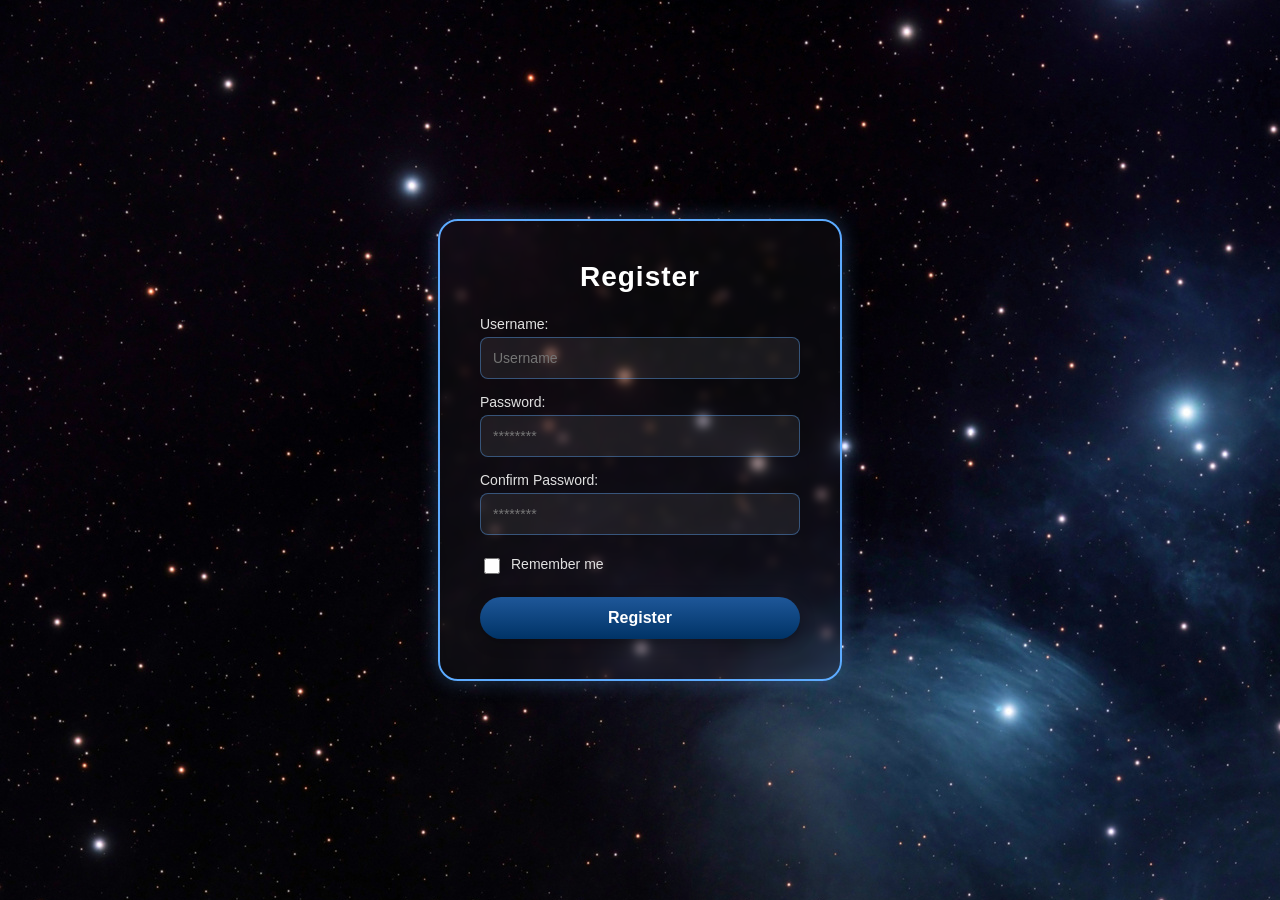
<file: index.html>
<!doctype html>
<html lang="en">
  <head>
    <meta charset="UTF-8" />
    <meta name="viewport" content="width=device-width, initial-scale=1.0" />
    <title>Sothearith</title>
    <link rel="icon" href="./src/Dino.png" />
    <link rel="stylesheet" href="./style/style.css" />
  </head>
  <body>
    <div class="login-card">
      <h2>Register</h2>

      <form onsubmit="register(event)">
        <div class="input-group">
          <label for="username">Username:</label>
          <input type="text" id="username" placeholder="Username" required />
        </div>

        <div class="input-group">
          <label for="password">Password:</label>
          <input
            type="password"
            id="password"
            placeholder="********"
            required
          />
        </div>

        <div class="input-group">
          <label for="passwordConfirm">Confirm Password:</label>
          <input
            type="password"
            id="passwordConfirm"
            placeholder="********"
            required
          />
        </div>

        <div class="remember-me">
          <input type="checkbox" id="remember" />
          <label for="remember">Remember me</label>
        </div>

        <button type="submit" class="login-button">Register</button>
      </form>
    </div>
    <script src="./javascript/script.js"></script>
  </body>
</html>
</file>
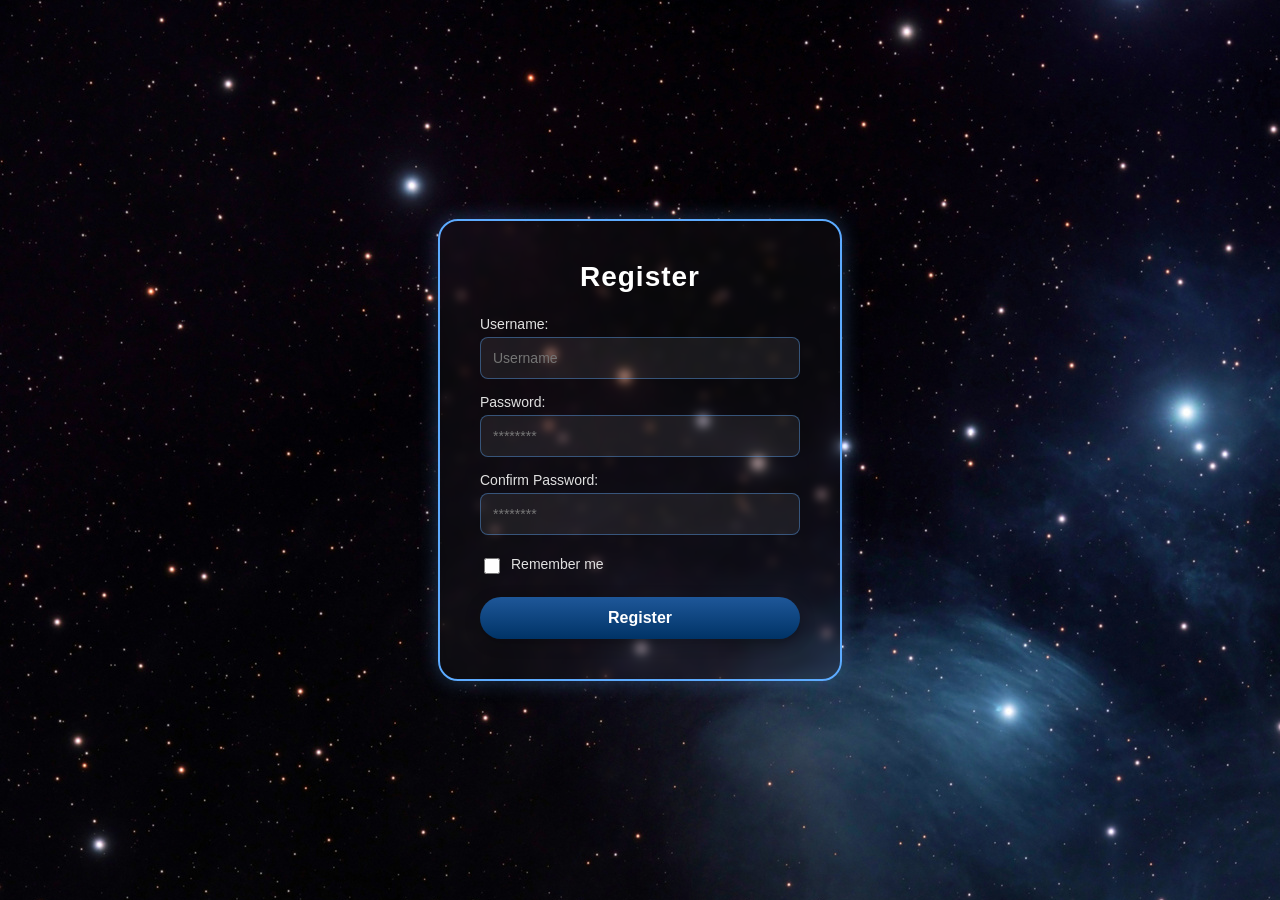
<file: html/index.html>
<!doctype html>
<html lang="en">
  <head>
    <meta charset="UTF-8" />
    <meta name="viewport" content="width=device-width, initial-scale=1.0" />
    <title>Sothearith</title>
    <link rel="icon" href="/src/Dino.png" />
    <link rel="stylesheet" href="/style/style.css" />
  </head>
  <body>
    <div class="login-card">
      <h2>Register</h2>

      <form onsubmit="register(event)">
        <div class="input-group">
          <label for="username">Username:</label>
          <input type="text" id="username" placeholder="Username" required />
        </div>

        <div class="input-group">
          <label for="password">Password:</label>
          <input
            type="password"
            id="password"
            placeholder="********"
            required
          />
        </div>

        <div class="input-group">
          <label for="passwordConfirm">Confirm Password:</label>
          <input
            type="password"
            id="passwordConfirm"
            placeholder="********"
            required
          />
        </div>

        <div class="remember-me">
          <input type="checkbox" id="remember" />
          <label for="remember">Remember me</label>
        </div>

        <button type="submit" class="login-button">Register</button>
      </form>
    </div>
    <script src="/javascript/script.js"></script>
  </body>
</html>
</file>
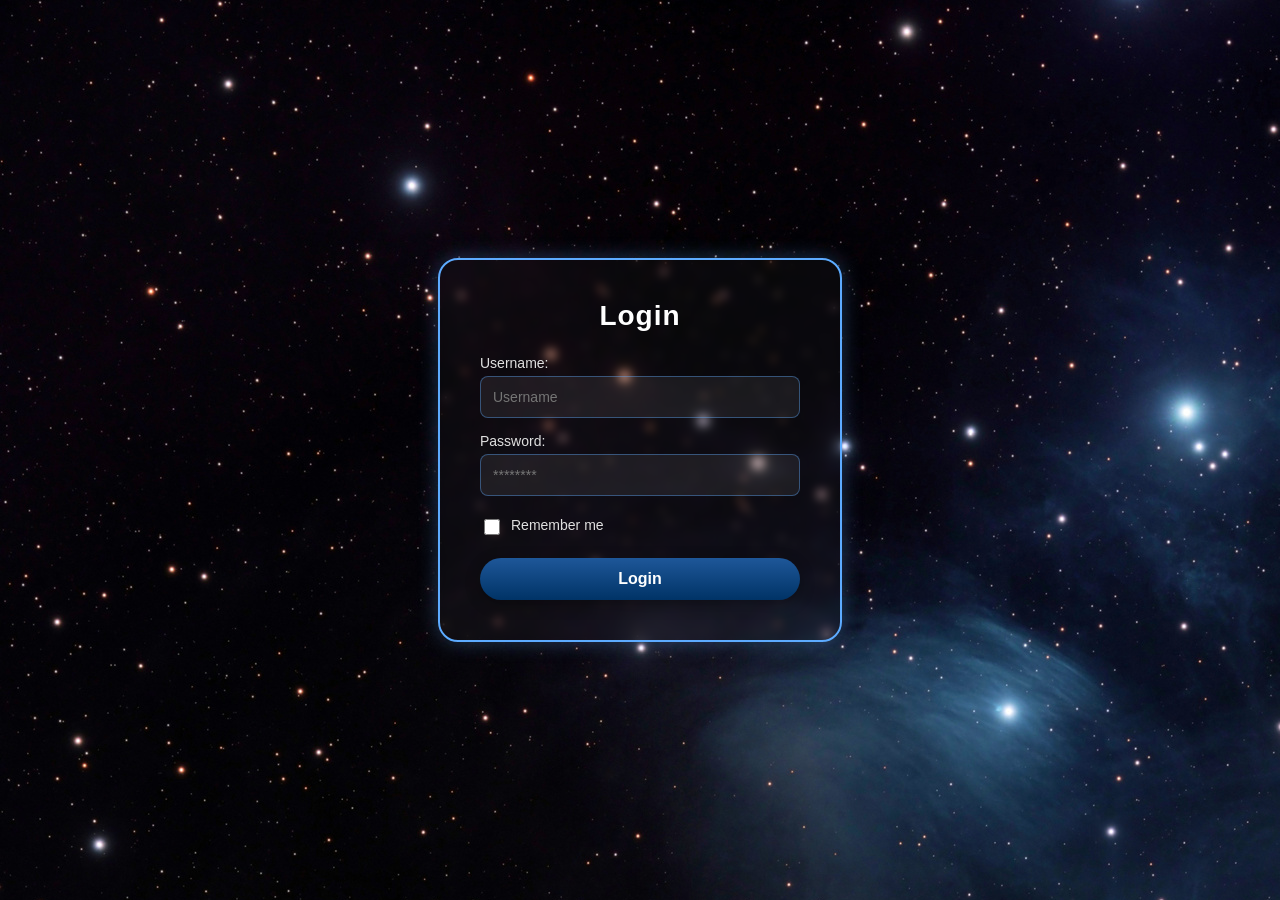
<file: html/login.html>
<!doctype html>
<html lang="en">
  <head>
    <meta charset="UTF-8" />
    <meta name="viewport" content="width=device-width, initial-scale=1.0" />
    <title>Sothearith - Login</title>
    <link rel="icon" href="../src/Dino.png" />
    <link rel="stylesheet" href="../style/style.css" />
  </head>
  <body>
    <div class="login-card">
      <h2>Login</h2>

      <form onsubmit="login(event)">
        <div class="input-group">
          <label for="usernameInput">Username:</label>
          <input
            type="text"
            id="usernameInput"
            placeholder="Username"
            required
          />
        </div>

        <div class="input-group">
          <label for="passwordInput">Password:</label>
          <input
            type="password"
            id="passwordInput"
            placeholder="********"
            required
          />
        </div>

        <div class="remember-me">
          <input type="checkbox" id="remember" />
          <label for="remember">Remember me</label>
        </div>

        <button type="submit" class="login-button">Login</button>
      </form>
    </div>
    <script src="../javascript/script.js"></script>
  </body>
</html>
</file>
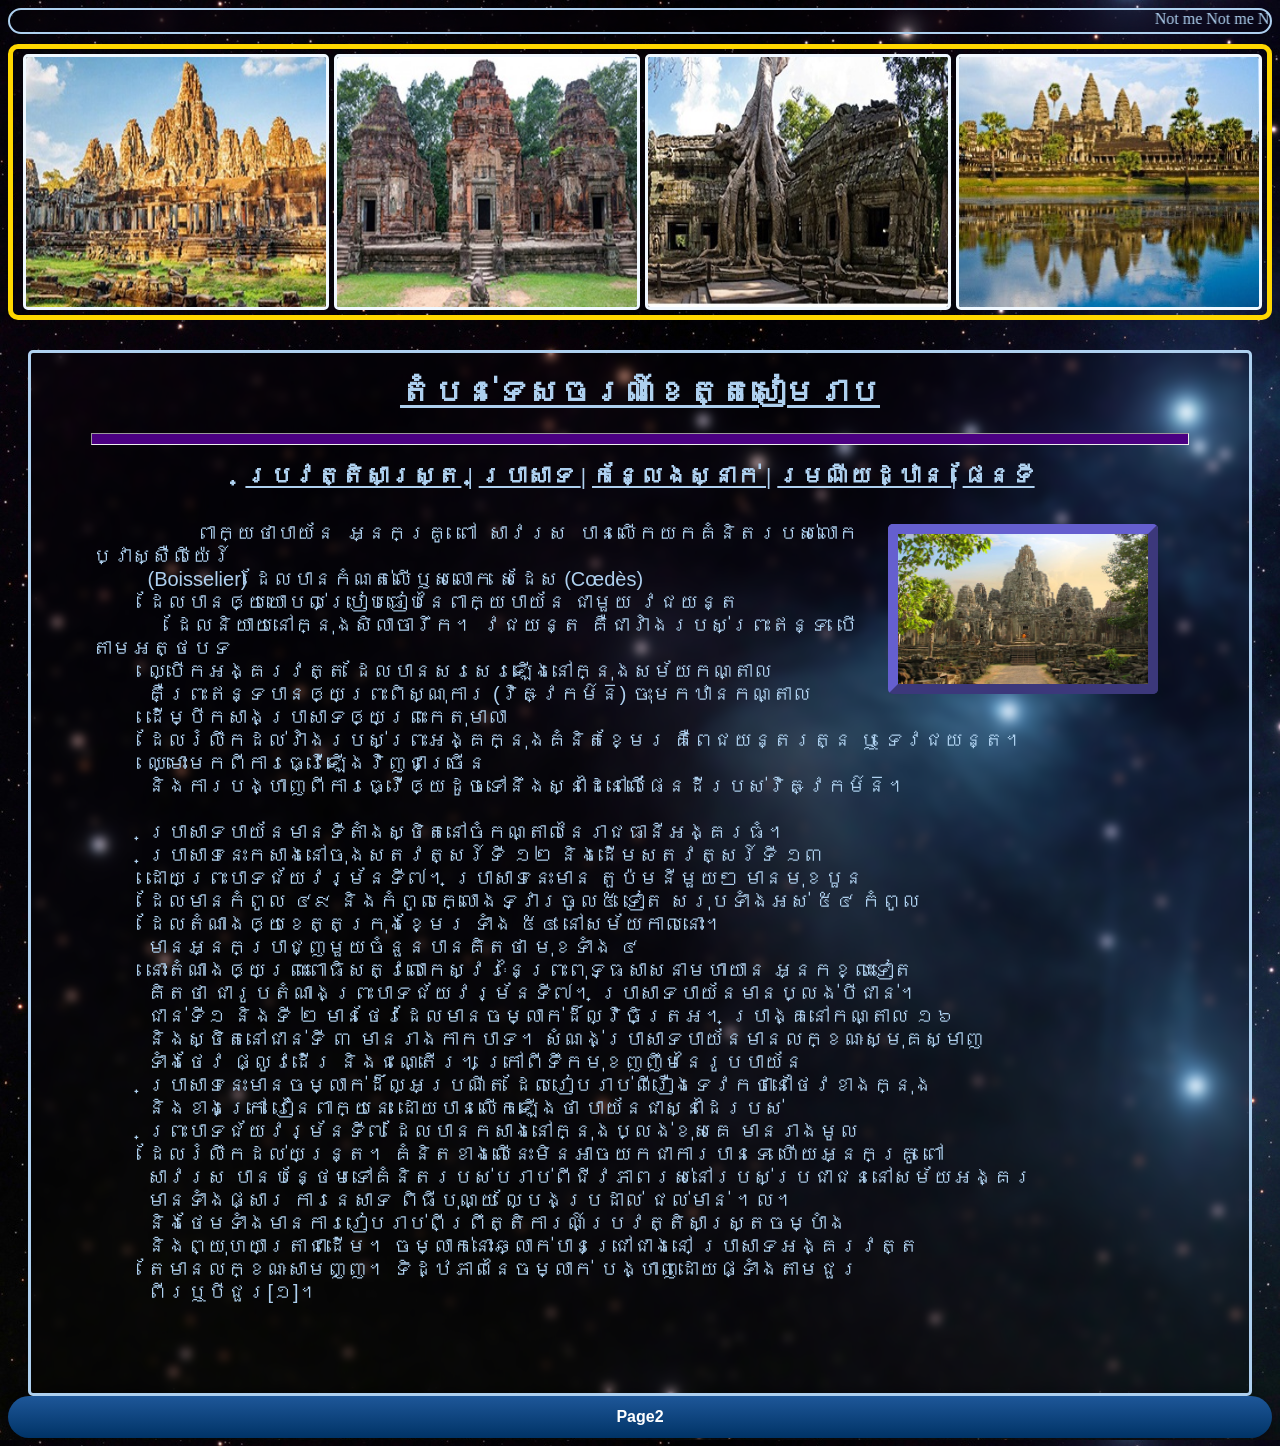
<file: html/page1.html>
<!doctype html>
<html lang="en">
  <head>
    <meta charset="UTF-8" />
    <meta name="viewport" content="width=device-width, initial-scale=1.0" />
    <title>Sothearith</title>
    <link rel="icon" href="../src/Dino.png" />
    <link rel="stylesheet" href="../style/page1.css" />
  </head>
  <body>
    <div class="topbar">
      <marquee>
        <div class="toptext">Not me Not me Not me Not me Not me</div>
      </marquee>
    </div>

    <div class="photos">
      <div class="photo">
        <a href="https://en.wikipedia.org/wiki/Bayon">
          <img src="../src/1.jpg" title="Bayon temple" />
        </a>
      </div>
      <div class="photo">
        <a href="https://en.wikipedia.org/wiki/Preah_Ko">
          <img src="../src/2.jpg" title="Preah Ko temple" />
        </a>
      </div>
      <div class="photo">
        <a href="https://en.wikipedia.org/wiki/Ta_Prohm">
          <img src="../src/3.jpg" title="Ta Prom temple" />
        </a>
      </div>
      <div class="photo">
        <a href="https://en.wikipedia.org/wiki/Angkor_Wat">
          <img src="../src/4.jpg" title="Angkor Wat" />
        </a>
      </div>
    </div>
    <div class="container">
      <div class="First">
        <font face="Khmer OS Muol Light">
          <u>
            <h1>តំបន់ទេសចរណ៍ខេត្តសៀមរាប</h1>
          </u>
        </font>
      </div>

      <hr />

      <div class="middle">
        <h2>
          <u>ប្រវត្តិសាស្រ្ត</u>
          <b>|</b>
          <u> ប្រាសាទ </u>
          <b>|</b>
          <u>កន្លែងស្នាក់ </u>
          <b>|</b>
          <u>រមណីយដ្ឋាន </u>
          <b>|</b>
          <u> ផែនទី</u>
        </h2>
      </div>

      <div class="buttom">
        <p align="justify">
          <img
            src="../src/unnamed.jpg"
            align="right"
            vspace="25px"
            hspace="30px"
            width="250px"
            height="150px"
          />
          ពាក្យថាបាយ័ន អ្នកគ្រូ ពៅ សាវរស បានលើកយកគំនិតរបស់លោក ប្វាស្សឺលីយ៉េរ៍
          (Boisselier) ដែលបានកំណត់លើឫសលោក សេដែស (Cœdès)
          ដែលបានឲ្យយោបល់ប្រៀបធៀបនៃពាក្យបាយ័ន ជាមួយ វជយន្ត
          ដែលនិយាយនៅក្នុងសិលាចារឹក។ វជយន្ត គឺជាវាំងរបស់ព្រះឥន្ទ បើតាមអត្ថបទ
          ល្បើកអង្គរវត្ត ដែលបានសរសេរឡើងនៅក្នុងសម័យកណ្តាល
          គឺព្រះឥន្ទបានឲ្យព្រះពិស្ណុការ (វិឝ្វកម៌ន៑) ចុះមកឋានកណ្តាល
          ដើម្បីកសាងប្រាសាទឲ្យព្រះកេតុមាលា
          ដែលរំលឹកដល់វាំងរបស់ព្រះអង្គក្នុងគំនិតខ្មែរ គឺពេជយន្តរត្ន ឬ ទេវជយន្ត។
          ឈ្មោះមកពីការធ្វើឡើងវិញជាច្រើន
          និងការបង្ហាញពីការធ្វើឲ្យដូចទៅនឹងស្នាដៃនៅលើផែនដីរបស់វិឝ្វកម៌ន៑។<br />
          ប្រាសាទបាយ័នមានទីតាំងស្ថិតនៅចំកណ្តាលនៃរាជធានីអង្គរធំ។
          ប្រាសាទនេះកសាងនៅចុងសតវត្សរ៍ទី ១២ និងដើមសតវត្សរ៍ទី ១៣
          ដោយព្រះបាទជ័យវរ្ម័នទី៧។ ប្រាសាទនេះមាន តួប៉មនីមួយៗ មានមុខបួន
          ដែលមានកំពូល ៤៩ និងកំពូលក្លោងទ្វារចូល៥ ទៀត សរុបទាំងអស់ ៥៤ កំពូល
          ដែលតំណាងឲ្យខេត្តក្រុងខ្មែរ ទាំង ៥៤ នៅសម័យកាលនោះ។
          មានអ្នកប្រាជ្ញមួយចំនួនបានគិតថា មុខទាំង ៤
          នោះតំណាងឲ្យព្រះពោធិសត្វលោកេស្វរៈនៃព្រះពុទ្ធសាសនាមហាយាន អ្នកខ្លះទៀត
          គិតថា ជារូបតំណាងព្រះបាទជ័យវរ្ម័នទី៧។ ប្រាសាទបាយ័នមានប្លង់បីជាន់។
          ជាន់ទី១ និងទី ២ មានថែវដែលមានចម្លាក់ដ៏ល្វិចិត្រអ។ ប្រាង្គនៅកណ្តាល ១៦
          និងស្ថិតនៅជាន់ទី ៣ មានរាងកាកបាទ។ សំណង់ប្រាសាទបាយ័នមានលក្ខណៈស្មុគស្មាញ
          ទាំងថែវ ផ្លូវដើរ និងជណ្តើរ។ ក្រៅពីទឹកមុខញញឹមនៃរូបបាយ័ន
          ប្រាសាទនេះមានចម្លាក់ដ៏ល្អប្រណីត ដែលរៀបរាប់ពីរឿងទេវកថានៅថែវខាងក្នុង
          និងខាងក្រៅ រៀនៃពាក្យនេះ ដោយបានលើកឡើងថា បាយ័នជាស្នាដៃរបស់
          ព្រះបាទជ័យវរ្ម័នទី៧ ដែលបានកសាងនៅក្នុងប្លង់ខុសគេ មានរាងមូល
          ដែលរំលឹកដល់យន្ត្រ។ គំនិតខាងលើនេះមិនអាចយកជាការបានទេ ហើយអ្នកគ្រូ ពៅ
          សាវរស បានបន្ថែមទៅគំនិតរបស់បរាប់ពីជីវភាពរស់នៅរបស់ប្រជាជននៅសម័យអង្គរ
          មានទាំងផ្សារ ការនេសាទ ពិធីបុណ្យ ល្បែងប្រដាល់ ជល់មាន់ ។ល។
          និងថែមទាំងមានការរៀបរាប់ពីព្រឹត្តិការណ៍ប្រវត្តិសាស្រ្តចម្បាំង
          និងព្យុហយាត្រាជាដើម។ ចម្លាក់នោះឆ្លាក់បានជ្រៅជាងនៅ ប្រាសាទអង្គរវត្ត
          តែមានលក្ខណៈសាមញ្ញ។ ទិដ្ឋភាពនៃចម្លាក់ បង្ហាញដោយផ្ទាំងតាមជួរ
          ពីរឬបីជួរ[១]។
        </p>
      </div>
    </div>
    <button type="button" onclick="page2()" class="button">Page2</button>
    <script src="../javascript/script.js"></script>
  </body>
</html>
</file>
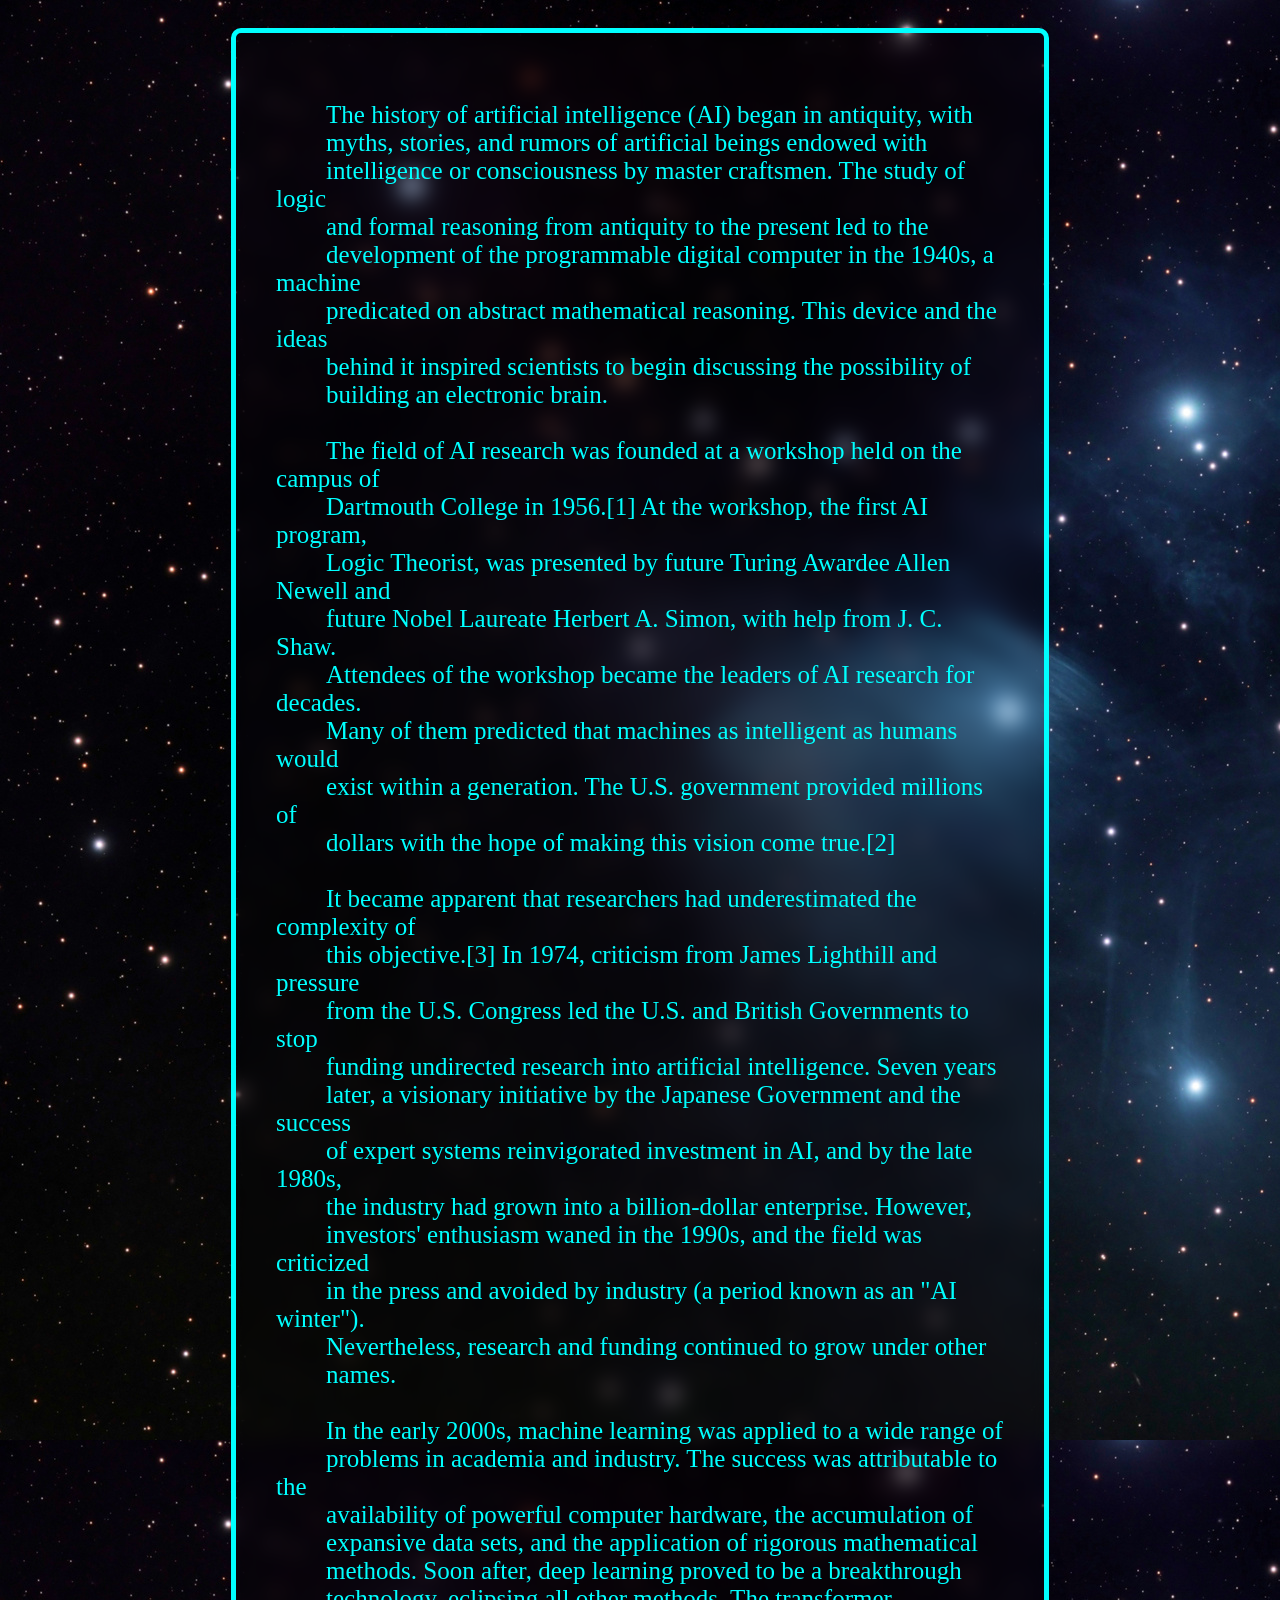
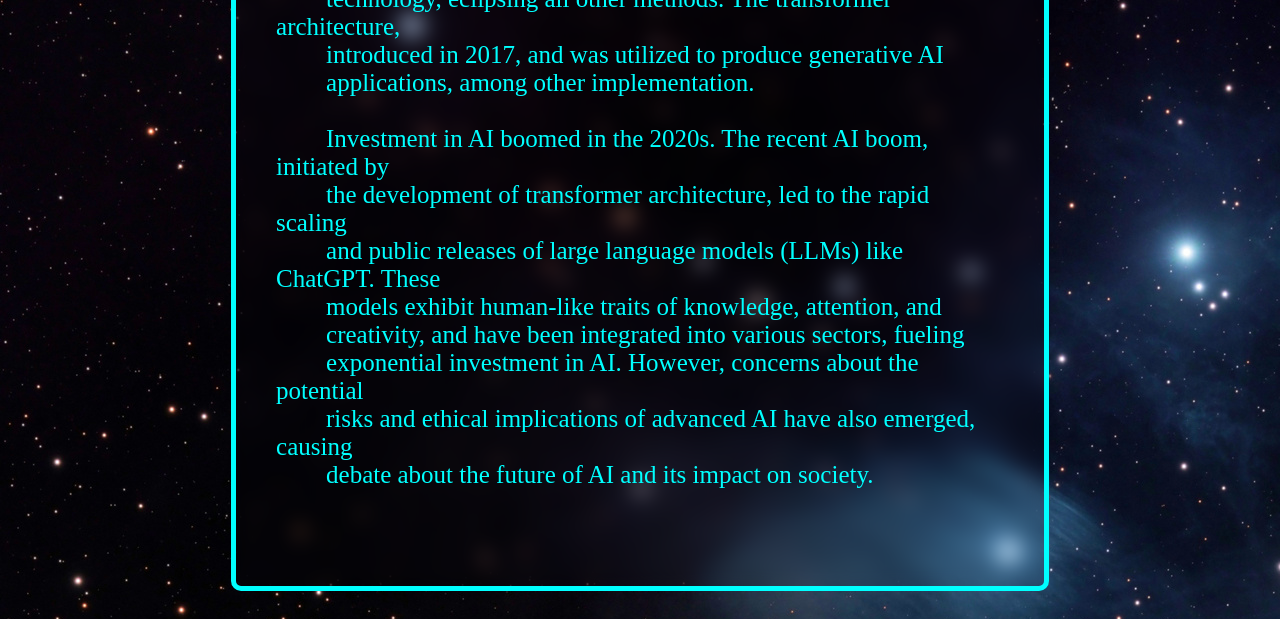
<file: html/page2.html>
<!doctype html>
<html lang="en">
  <head>
    <meta charset="UTF-8" />
    <meta name="viewport" content="width=device-width, initial-scale=1.0" />
    <title>Sothearith</title>
    <link rel="icon" href="../src/Dino.png" />
    <link rel="stylesheet" href="../style/page2.css" />
  </head>
  <body>
    <div class="test">
      <div class="text">
        The history of artificial intelligence (AI) began in antiquity, with
        myths, stories, and rumors of artificial beings endowed with
        intelligence or consciousness by master craftsmen. The study of logic
        and formal reasoning from antiquity to the present led to the
        development of the programmable digital computer in the 1940s, a machine
        predicated on abstract mathematical reasoning. This device and the ideas
        behind it inspired scientists to begin discussing the possibility of
        building an electronic brain.<br />
        The field of AI research was founded at a workshop held on the campus of
        Dartmouth College in 1956.[1] At the workshop, the first AI program,
        Logic Theorist, was presented by future Turing Awardee Allen Newell and
        future Nobel Laureate Herbert A. Simon, with help from J. C. Shaw.
        Attendees of the workshop became the leaders of AI research for decades.
        Many of them predicted that machines as intelligent as humans would
        exist within a generation. The U.S. government provided millions of
        dollars with the hope of making this vision come true.[2]<br />
        It became apparent that researchers had underestimated the complexity of
        this objective.[3] In 1974, criticism from James Lighthill and pressure
        from the U.S. Congress led the U.S. and British Governments to stop
        funding undirected research into artificial intelligence. Seven years
        later, a visionary initiative by the Japanese Government and the success
        of expert systems reinvigorated investment in AI, and by the late 1980s,
        the industry had grown into a billion-dollar enterprise. However,
        investors' enthusiasm waned in the 1990s, and the field was criticized
        in the press and avoided by industry (a period known as an "AI winter").
        Nevertheless, research and funding continued to grow under other
        names.<br />
        In the early 2000s, machine learning was applied to a wide range of
        problems in academia and industry. The success was attributable to the
        availability of powerful computer hardware, the accumulation of
        expansive data sets, and the application of rigorous mathematical
        methods. Soon after, deep learning proved to be a breakthrough
        technology, eclipsing all other methods. The transformer architecture,
        introduced in 2017, and was utilized to produce generative AI
        applications, among other implementation.<br />
        Investment in AI boomed in the 2020s. The recent AI boom, initiated by
        the development of transformer architecture, led to the rapid scaling
        and public releases of large language models (LLMs) like ChatGPT. These
        models exhibit human-like traits of knowledge, attention, and
        creativity, and have been integrated into various sectors, fueling
        exponential investment in AI. However, concerns about the potential
        risks and ethical implications of advanced AI have also emerged, causing
        debate about the future of AI and its impact on society.<br />
      </div>
    </div>
  </body>
</html>
</file>
<file: style/style.css>
/* General Page Setup */
body {
  margin: 0;
  padding: 0;
  display: flex;
  justify-content: center;
  align-items: center;
  height: 100vh;
  font-family: "Segoe UI", Tahoma, Geneva, Verdana, sans-serif;
  /* Using a dark gradient to mimic the nebula background */
  background: url(../src/stellar-cluster-illuminating-the-night-sky-zg-2560x1440.jpg);
  color: white;
}

/* The Main Login Card */
.login-card {
  background: rgba(255, 255, 255, 0.03); /* Glass effect */
  padding: 40px;
  border-radius: 20px;
  border: 2px solid #5dabff; /* Glowing blue border from reference */
  box-shadow: 0 0 20px rgba(93, 171, 255, 0.3);
  width: 320px;
  text-align: center;
  backdrop-filter: blur(5px); /* Blurs the background behind the card */
}

h2 {
  margin-top: 0;
  font-size: 28px;
  letter-spacing: 1px;
}

/* Input Group Styling */
.input-group {
  margin-bottom: 15px;
  text-align: left;
}

label {
  display: block;
  font-size: 14px;
  margin-bottom: 5px;
  color: #e0e0e0;
}

input[type="text"],
input[type="password"] {
  width: 100%;
  padding: 12px;
  background: rgba(255, 255, 255, 0.07);
  border: 1px solid rgba(93, 171, 255, 0.4);
  border-radius: 8px;
  color: white;
  font-size: 14px;
  outline: none;
  transition: 0.3s;
  box-sizing: border-box;
}

/* Input Focus Glow */
input:focus {
  border-color: #5dabff;
  box-shadow: 0 0 8px rgba(93, 171, 255, 0.6);
  background: rgba(255, 255, 255, 0.12);
}

/* Checkbox Section */
.remember-me {
  display: flex;
  align-items: center;
  gap: 8px;
  margin: 20px 0;
  font-size: 14px;
  cursor: pointer;
}

.remember-me input {
  accent-color: #5dabff; /* Sets checkbox color to blue */
  width: 16px;
  height: 16px;
}

/* The Login Button */
.login-button {
  width: 100%;
  padding: 12px;
  background: linear-gradient(180deg, #1e5799 0%, #003366 100%);
  border: none;
  border-radius: 25px; /* Pill shape */
  color: white;
  font-size: 16px;
  font-weight: bold;
  cursor: pointer;
  box-shadow: 0 4px 15px rgba(0, 0, 0, 0.3);
  transition: 0.3s;
}

.login-button:hover {
  transform: translateY(-2px);
  box-shadow: 0 0 15px rgba(93, 171, 255, 0.6);
}

.login-button:active {
  transform: translateY(0);
}
</file>
<file: style/page1.css>
.topbar {
  border: 2px;
  border-style: solid;
  border-radius: 20px;
  padding: 0;
  background-color: transparent;
  backdrop-filter: blur(10px);
  margin-bottom: 10px;
}
body {
  background: url(../src/stellar-cluster-illuminating-the-night-sky-zg-2560x1440.jpg);
  color: rgb(174, 208, 239);
}
.photos {
  color: gold;
  border: 5px;
  border-radius: 10px;
  border-style: solid;
  display: flex;
  flex-direction: row;
  justify-content: space-between;
  padding: 5px;
}
.photo {
  color: aliceblue;
  width: 25%;
  height: 250px;
  overflow: hidden;
  margin-left: 5px;
  border: 2px;
  border-width: 3px;
  border-style: solid;
  border-radius: 5px;
}
.photo img {
  width: 100%;
  height: 100%;
}
.toptext {
  white-space: pre-wrap;
}
.First {
  text-align: center;
  border-left: 5px;
  border-right: 5px;
}
hr {
  background-color: indigo;
  width: 90%;
  height: 10px;
}
.middle {
  display: flex;
  flex-direction: row;
  align-items: center;
  justify-content: center;
  margin-top: -10px;
  margin-bottom: -100px;
}
.middle h2 u {
  font-family: AKbalthom Freehand;
}
.buttom {
  white-space: pre-wrap;
  font-size: 20px;
  font-family: sans-serif;
  margin-left: 5%;
  margin-right: 5%;
}
.box {
  margin: auto;
  margin-bottom: 20px;
  display: flex;
  align-self: center;
  justify-content: center;
  align-items: center;
  height: 100px;
  width: 500px;
  border: 3px;
  border-radius: 15px;
  border-style: solid;
  background-color: transparent;
  backdrop-filter: blur(3px);
}
.container {
  margin-top: 30px;
  margin-left: 20px;
  margin-right: 20px;
  border-radius: 5px;
  border-style: solid;
  background-color: transparent;
  backdrop-filter: blur(5px);
}
.buttom p img {
  border: 10px;
  border-radius: 5px;
  border-style: outset;
  border-color: rgb(101, 95, 207);
}
.button {
  width: 100%;
  padding: 12px;
  background: linear-gradient(180deg, #1e5799 0%, #003366 100%);
  border: none;
  border-radius: 25px; /* Pill shape */
  color: white;
  font-size: 16px;
  font-weight: bold;
  cursor: pointer;
  box-shadow: 0 4px 15px rgba(0, 0, 0, 0.3);
  transition: 0.3s;
}

.button:hover {
  transform: translateY(-2px);
  box-shadow: 0 0 15px rgba(93, 171, 255, 0.6);
}

.button:active {
  transform: translateY(0);
}
</file>
<file: style/page2.css>
body {
  display: flex;
  justify-content: center;
  align-items: center;
  color: aqua;
  background: url(../src/stellar-cluster-illuminating-the-night-sky-zg-2560x1440.jpg);
}
.test {
  border: 5px;
  border-radius: 10px;
  border-style: solid;
  margin: 20px;
  margin-left: 5%;
  margin-right: 5%;
  background-color: transparent;
  backdrop-filter: blur(10px);
}
.test {
  font-family: AKbalthom Freehand;
  font-size: 25px;
}
.text {
  white-space: pre-wrap;
  margin: 5%;
  margin-left: 5%;
  margin-right: 5%;
}
</file>
